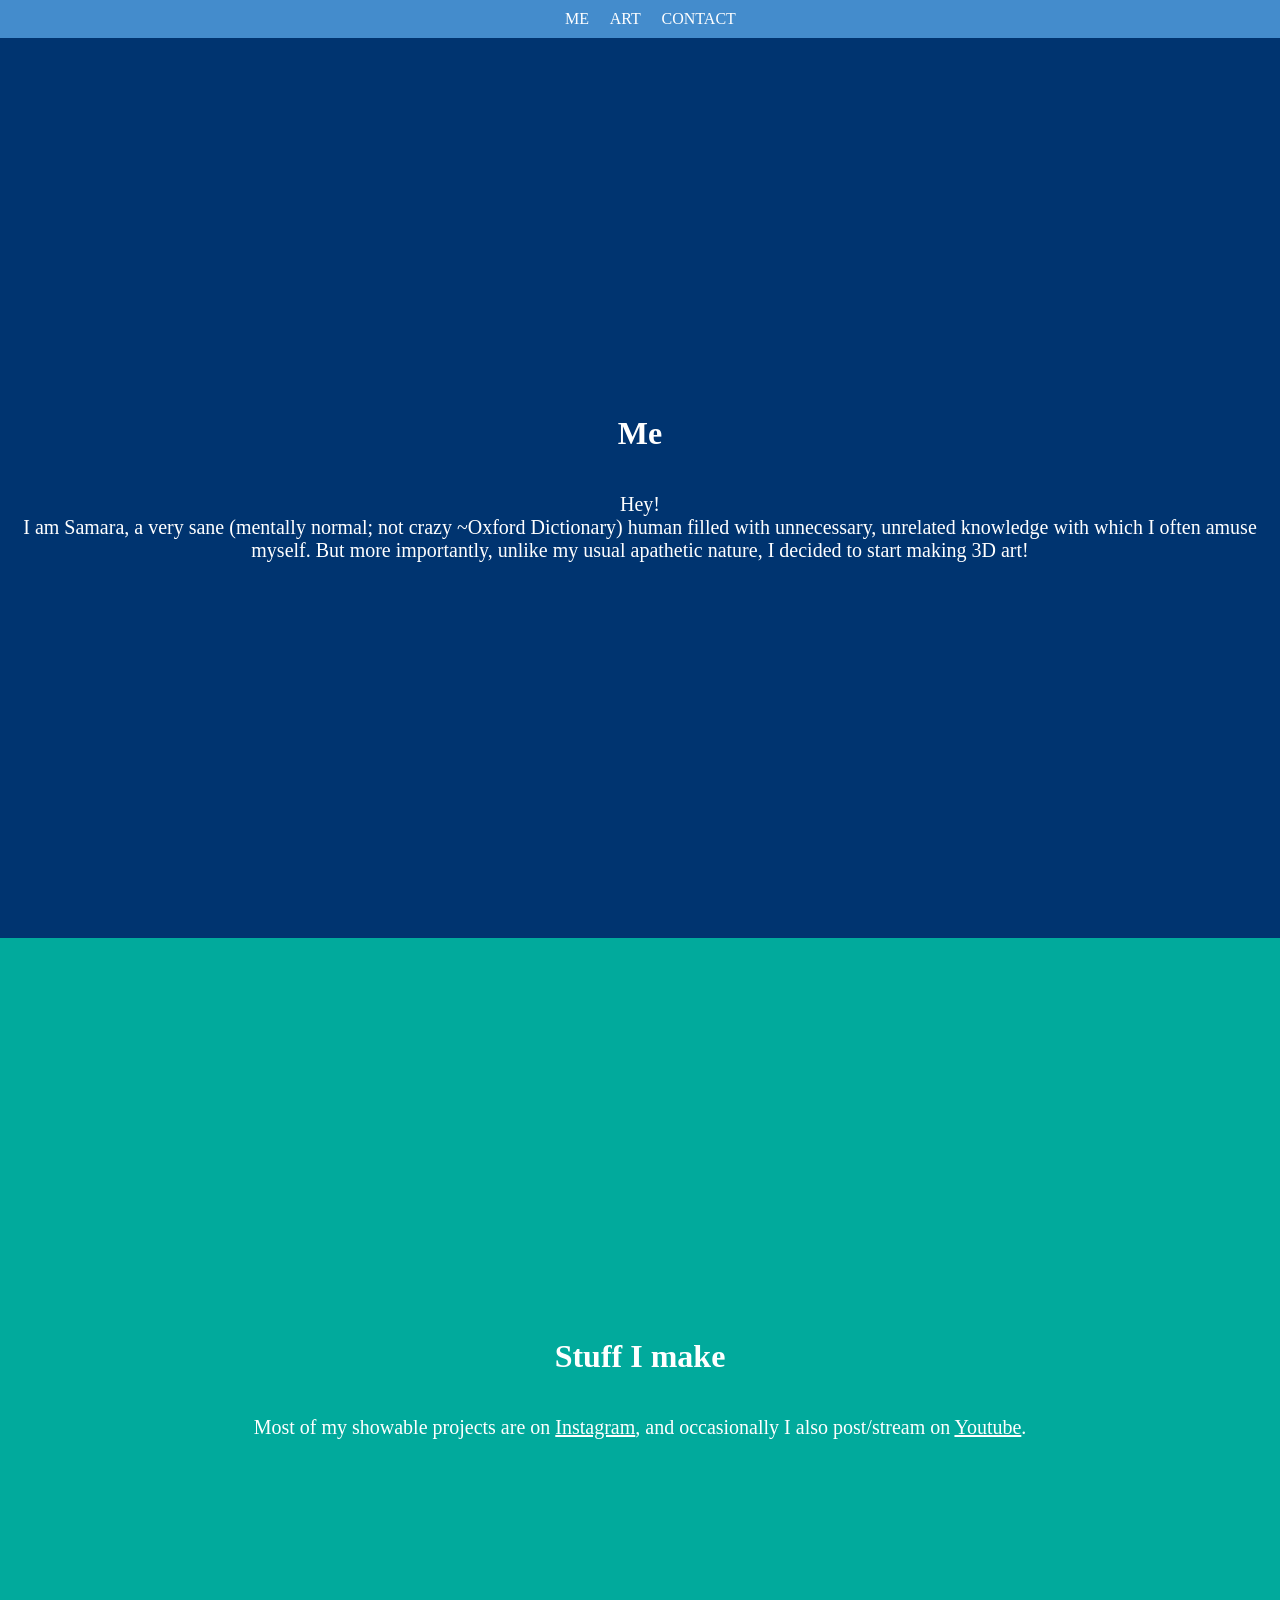
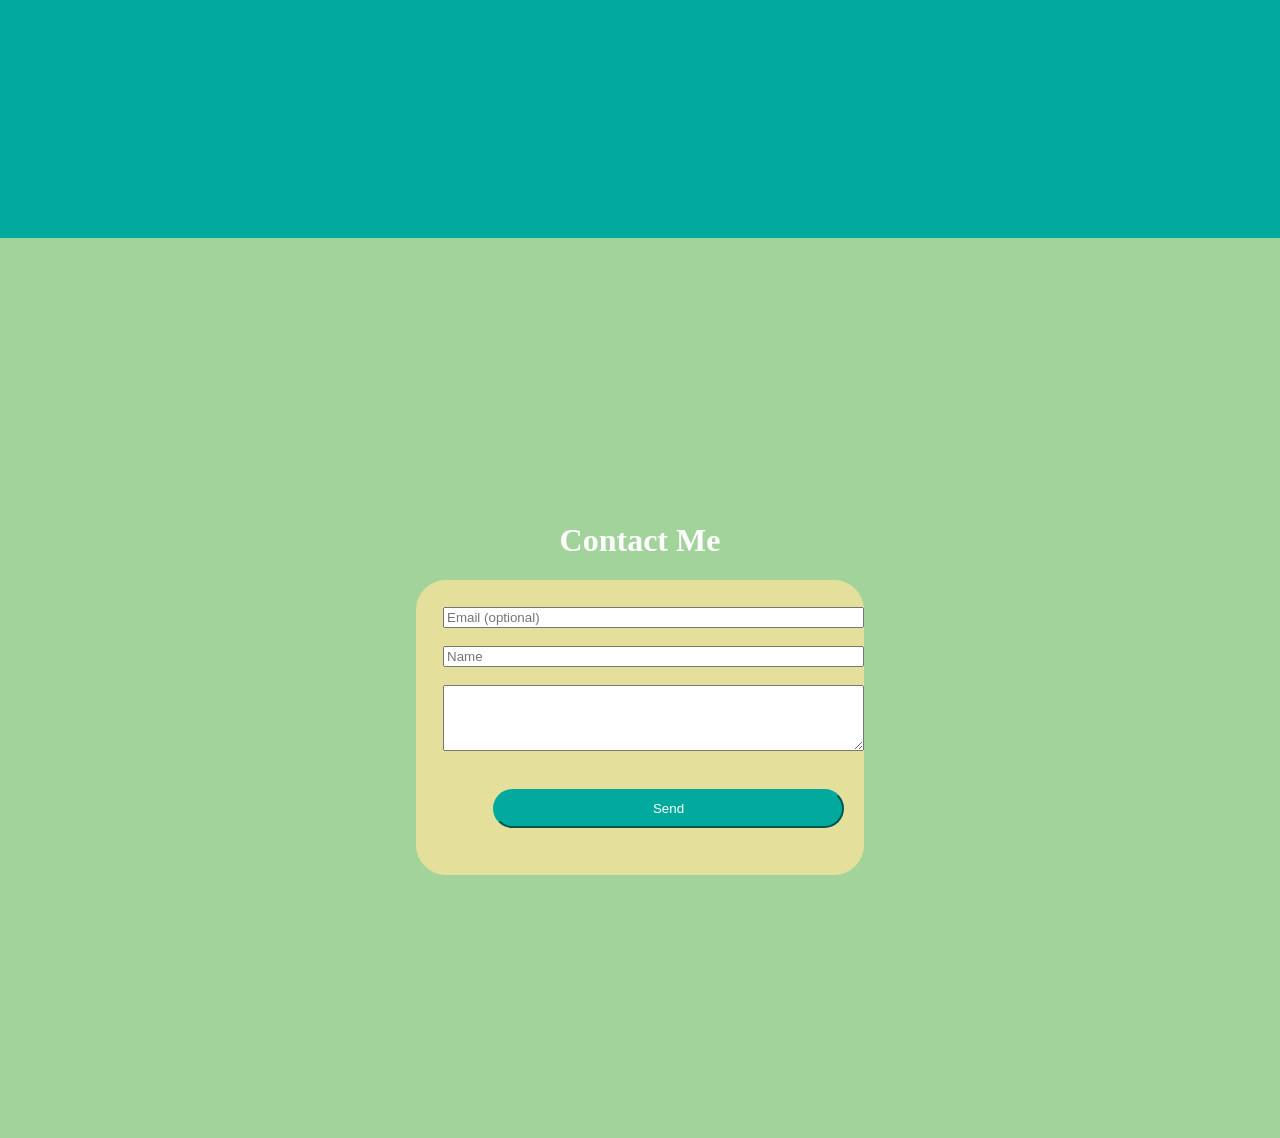
<file: index.html>
<!DOCTYPE html>
<html>
<head>
	<title>samsumsimsem</title>
	<link rel="stylesheet" type="text/css" href="cssfiles/port.css">
	<link rel="icon" type="image/png" href="media/logo.png">
	<link rel="preconnect" href="https://fonts.googleapis.com">
<link rel="preconnect" href="https://fonts.gstatic.com" crossorigin>
</head>
<body>

<nav>

	<a href="#me" class="link">ME</a>
	<a href="#artworks" class="link">ART</a>
	<a href="#contact" class="link">CONTACT</a>

	<!-- <table>
		<tr>
			<td><a href="#me" class="link">ME</a></td>
			<td><a href="#artworks" class="link">ART</a></td>
			<td><a href="#contact" class="link">CONTACT</a></td>
		</tr>
	</table> -->
</nav>

<div class="flexforinfo">
<div id="me">

	<h1>Me</h1>
		<p>Hey! <br>
		I am Samara, a very sane (mentally normal; not crazy ~Oxford Dictionary) human filled with unnecessary, unrelated knowledge with which I often amuse myself. But more importantly, unlike my usual apathetic nature, I decided to start making 3D art!</p>


</div>

<div id="artworks">
<h1>Stuff I make</h1>
		<p>Most of my showable projects are on <a href="https://www.instagram.com/samsumsimsem/">Instagram</a>, and occasionally I also post/stream on <a href="https://www.youtube.com/channel/UCDOFjuyXz10gQQqtY5W5t1Q">Youtube</a>.</p>


</div>


<div id="contact">

	<h1>Contact Me</h1>

		<form action="https://formspree.io/f/mayveany" method="POST">
	
 			<input type="email" name="email" class="formthings" placeholder="Email (optional)">	<br>
	
 			<input type="text" name="name" class="formthings" placeholder="Name">	<br>
		
			<textarea class="formthings" name="reason" rows="4" cols="50"> </textarea> <br>

 			<button type="submit" >Send</button>
 	  
		</form>

</div>

</div>

</body>
</html>
</file>
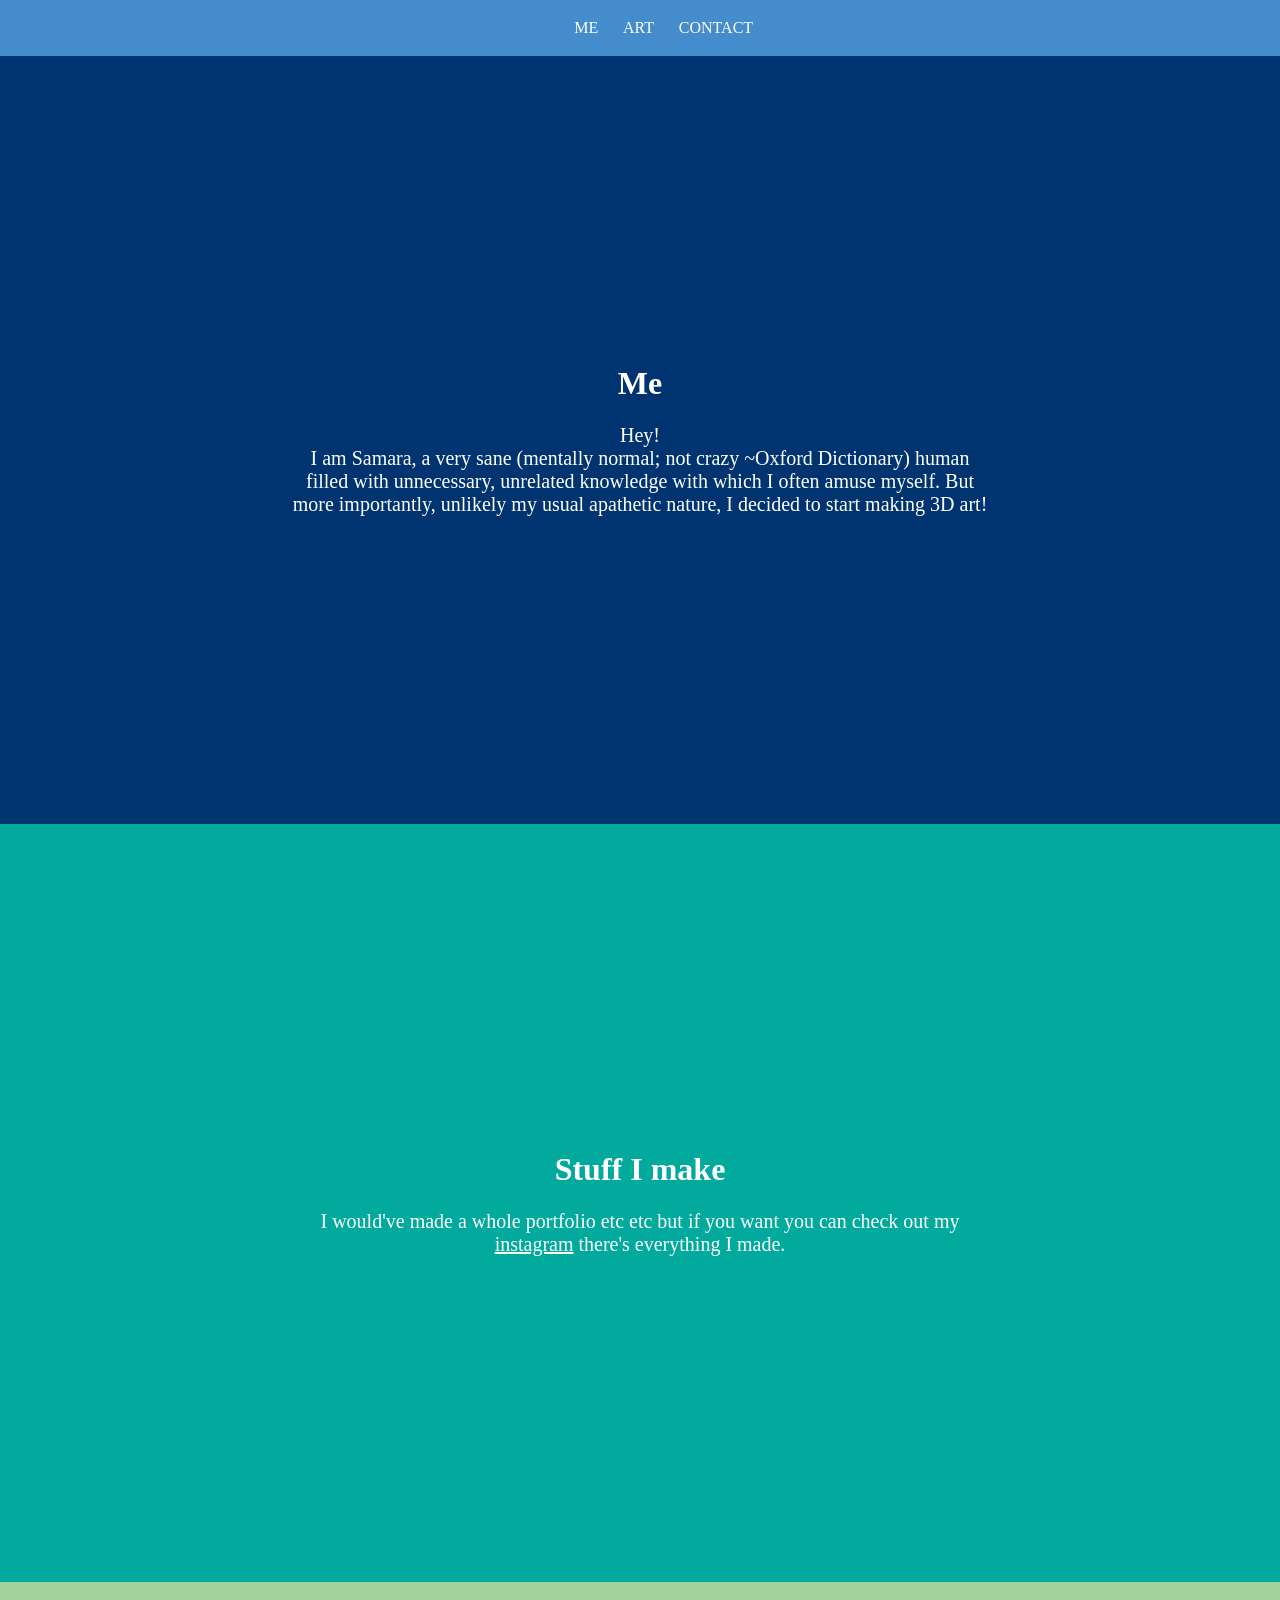
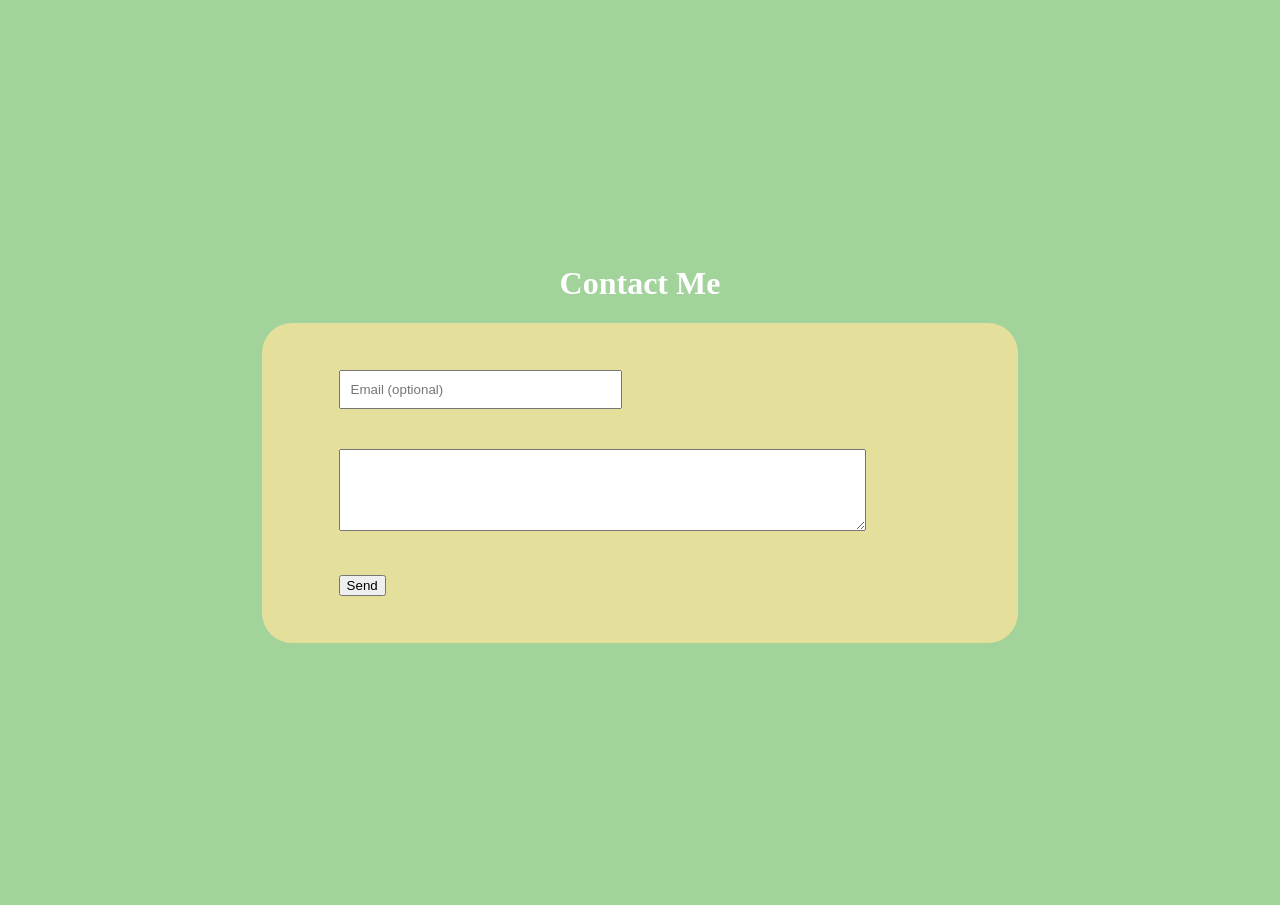
<file: Portfolio/index.html>
<!DOCTYPE html>
<html>
<head>
	<title>samsumsimsem</title>
	<link rel="stylesheet" type="text/css" href="cssfiles/port.css">
	<link rel="icon" type="image/png" href="media/logo.png">
	<link rel="preconnect" href="https://fonts.googleapis.com">
<link rel="preconnect" href="https://fonts.gstatic.com" crossorigin>
</head>
<body>

<nav>
	<table>
		<tr>
			<td><a href="#me" class="link">ME</a></td>
			<td><a href="#artworks" class="link">ART</a></td>
			<td><a href="#contact" class="link">CONTACT</a></td>
		</tr>
	</table>
</nav>

<div id="me">

	<h1>Me</h1>
		<p>Hey! <br>
		I am Samara, a very sane (mentally normal; not crazy ~Oxford Dictionary) human filled with unnecessary, unrelated knowledge with which I often amuse myself. But more importantly, unlikely my usual apathetic nature, I decided to start making 3D art!</p>


</div>

<div id="artworks">
<h1>Stuff I make</h1>
		<p>I would've made a whole portfolio etc etc but if you want you can check out my <a href="http://instagram.com/samsumsimsem">instagram</a> there's everything I made.</p>


</div>


<div id="contact">

<h1>Contact Me</h1>
	<form action="https://formspree.io/f/mayveany" method="POST">
	
 		<input type="email" name="forreply" class="formthings" placeholder="Email (optional)">	<br>
	
		<textarea class="formthings" name="reason" rows="4" cols="50"> </textarea> <br>

 		<button type="submit" >Send</button>
 	  
	</form>
</div>



</body>
</html>
</file>
<file: cssfiles/port.css>
body {
	margin: 0px;
}

h1 {
	text-align: center;
}

p {
	text-align: center;
	font-family: 'IBM Plex Serif', serif;
	font-size: 20px;
}


.flexforinfo {
	display: flex;
	flex-direction: column;
	justify-content: center;
	align-items: stretch;
}

nav {
	display: flex;
	flex-direction: row;
	justify-content: center;
	align-items: center;
	padding-top: 10px;
	padding-bottom: 10px;
	background-color: #448ccc;
}


#me {
	display: flex;
	flex-direction: column;
	justify-content: center;
	align-items: center;
	height: 100vh;
	/*padding: 18em;*/
	background-color: #003470;
	color: #ffffff;
	}

#contact {
	/*padding: 16.35em;*/
	display: flex;
	flex-direction: column;
	justify-content: center;
	align-items: center;
	height: 100vh;
	background-color: #a1d39b;
	color: #ffffff; 

}

#artworks {
	display: flex;
	flex-direction: column;
	justify-content: center;
	align-items: center;
	height: 100vh;
	/*padding: 19.12em;*/
	background-color: #01aa9c;
	color: #ffffff; 

}


form {
	display: flex;
	flex-direction: column;
	align-items: stretch;
	justify-content: flex-start;
	background-color: #e4df9b;
	padding: 27px;
	padding-right: 0px;
	border-radius: 30px;
}

.formthings {
	/*padding: 10px;
	padding-right: 100px;*/
/*	margin: 20px;
	margin-left: 50px;*/
}

button {
	margin: 20px;
	margin-left: 50px;
	border-radius: 20px;
	background-color: #01aa9c;
	color: #ffffff;
	padding-top: 10px;
	padding-bottom: 10px;
	border-color: #01aa9c;
}
button:hover {
	background-color: #c4df9b;
}

.artwork {
  width: 30%;
  height: 300px;
  float: left;
  margin: 1.11%; 
}

a {
	color: #ffffff;
}

table {
	background-color: #448ccc;
	margin: 0px;
	padding: 1rem;
	padding-left: 43%;
	padding-right: 43.55%;
}

.link {
	text-decoration: none;
	margin-left: 1.3rem;
}

a:hover {
	color: #fff79a;
}

@media (max-width: 500px) {
	/*button {
		background-color: blue;
	}*/
	nav {
	display: flex;
	flex-direction: row;
	justify-content: center;
	align-items: center;
	padding-top: 7px;
	padding-bottom: 7px;
	background-color: #448ccc;
	}
}
</file>
<file: Portfolio/cssfiles/port.css>
body {
	margin: 0px;
}

h1 {
	text-align: center;
}

p {
	text-align: center;
	font-family: 'IBM Plex Serif', serif;
	font-size: 20px;
}

#me {
	padding: 18em;
	background-color: #003470;
	color: #ffffff;
	}

#contact {
	padding: 16.35em;
	background-color: #a1d39b;
	color: #ffffff; 

}

#artworks {
	padding: 19.12em;
	background-color: #01aa9c;
	color: #ffffff; 

}


form {
	background-color: #e4df9b;
	padding: 27px;
	padding-right: 0px;
	border-radius: 30px;
}

.formthings {
	padding: 10px;
	padding-right: 100px;
	margin: 20px;
	margin-left: 50px;
}

button {
	margin: 20px;
	margin-left: 50px;
}

.artwork {
  width: 30%;
  height: 300px;
  float: left;
  margin: 1.11%; 
}

a {
	color: #ffffff;
}

table {
	background-color: #448ccc;
	margin: 0px;
	padding: 1rem;
	padding-left: 43%;
	padding-right: 43.55%;
}

.link {
	text-decoration: none;
	margin-left: 1.3rem;
}

a:hover {
	color: #fff79a;
}
</file>
